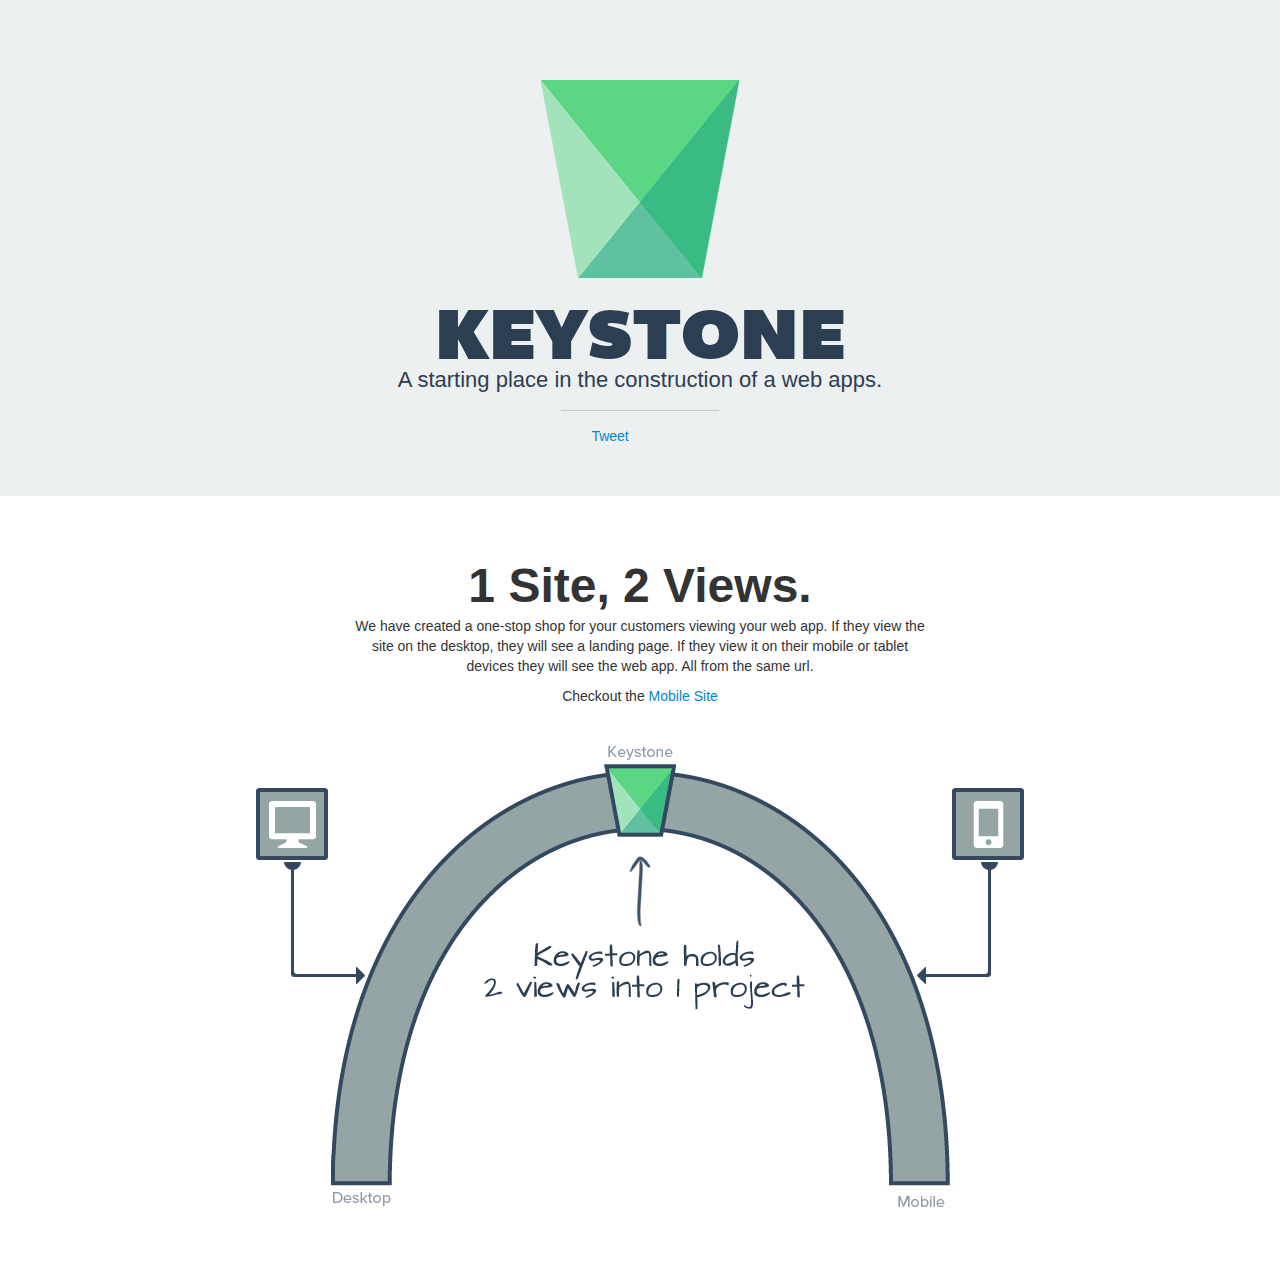
<file: index.html>
<!DOCTYPE html>
<!--[if lt IE 7]> <html class="no-js lt-ie9 lt-ie8 lt-ie7"> <![endif]-->
<!--[if IE 7]> <html class="no-js lt-ie9 lt-ie8"> <![endif]-->
<!--[if IE 8]> <html class="no-js lt-ie9"> <![endif]-->
<!--[if gt IE 8]><!--> <html class="no-js"> <!--<![endif]-->
<head>
  <meta charset="utf-8">
  <meta http-equiv="X-UA-Compatible" content="IE=edge,chrome=1">

  <title>Keystone (beta)</title>

  <meta name="description" content="">
  <!-- <meta name="viewport" content="width=device-width, initial-scale=1.0, maximum-scale=1.0"> -->
  <meta name="viewport" content="width=320.1, initial-scale=1, user-scalable=no">
  <meta name="apple-mobile-web-app-capable" content="yes">
  <meta name="apple-mobile-web-app-status-bar-style" content="black">
  <meta name="format-detection" content="telephone=no">

  <link rel="shortcut icon" href="favicon.ico">
  <link rel="apple-touch-icon" href="apple-touch-icon.png">
  <link rel="stylesheet" href="css/bootstrap.css">
  <link rel="stylesheet" href="css/desktop.css">

  <script src="js/modernizr.min.js"></script>
</head>
<body>

  <div class="container">
    <header>
      <img src="/img/d/logo.png">
      <h1>Keystone</h1>
      <p>A starting place in the construction of a web apps.</p>
      <div class="share">
        <a href="https://twitter.com/share" class="twitter-share-button" data-via="kennedysgarage" data-count="none">Tweet</a>
        <script>!function(d,s,id){var js,fjs=d.getElementsByTagName(s)[0],p=/^http:/.test(d.location)?'http':'https';if(!d.getElementById(id)){js=d.createElement(s);js.id=id;js.src=p+'://platform.twitter.com/widgets.js';fjs.parentNode.insertBefore(js,fjs);}}(document, 'script', 'twitter-wjs');</script>
        <iframe src="http://ghbtns.com/github-btn.html?user=kennedysgarage&repo=keystone&type=watch" allowtransparency="true" frameborder="0" scrolling="0" width="56" height="20"></iframe>
    </div><!--/share-->
    </header>
  </div><!--/container-->

  <div class="intro">
    <div class="container">
      <div class="row-fluid show-grid">
      <div class="span6 offset3">
      <h2>1 Site, 2 Views.</h2>
      <p>We have created a one-stop shop for your customers viewing your web app. If they view the site on the desktop, they will see a landing page. If they view it on their mobile or tablet devices they will see the web app. All from the same url.</p>
      <p>Checkout the <a href="mobile.html">Mobile Site</a></p>
      </div><!--/span6-->
      </div><!--/row-fluid-->
      <img src="/img/d/arc.png">
    </div><!--/container-->
  </div><!--/intro-->

<script src="//ajax.googleapis.com/ajax/libs/jquery/1.9.0/jquery.min.js"></script>
<script>window.jQuery || document.write('<script src="js/jquery-1.9.0.min.js"><\/script>')</script>
<script src="js/bootstrap.js"></script>
<script src="js/script.js"></script>
</body>
</html>
</file>
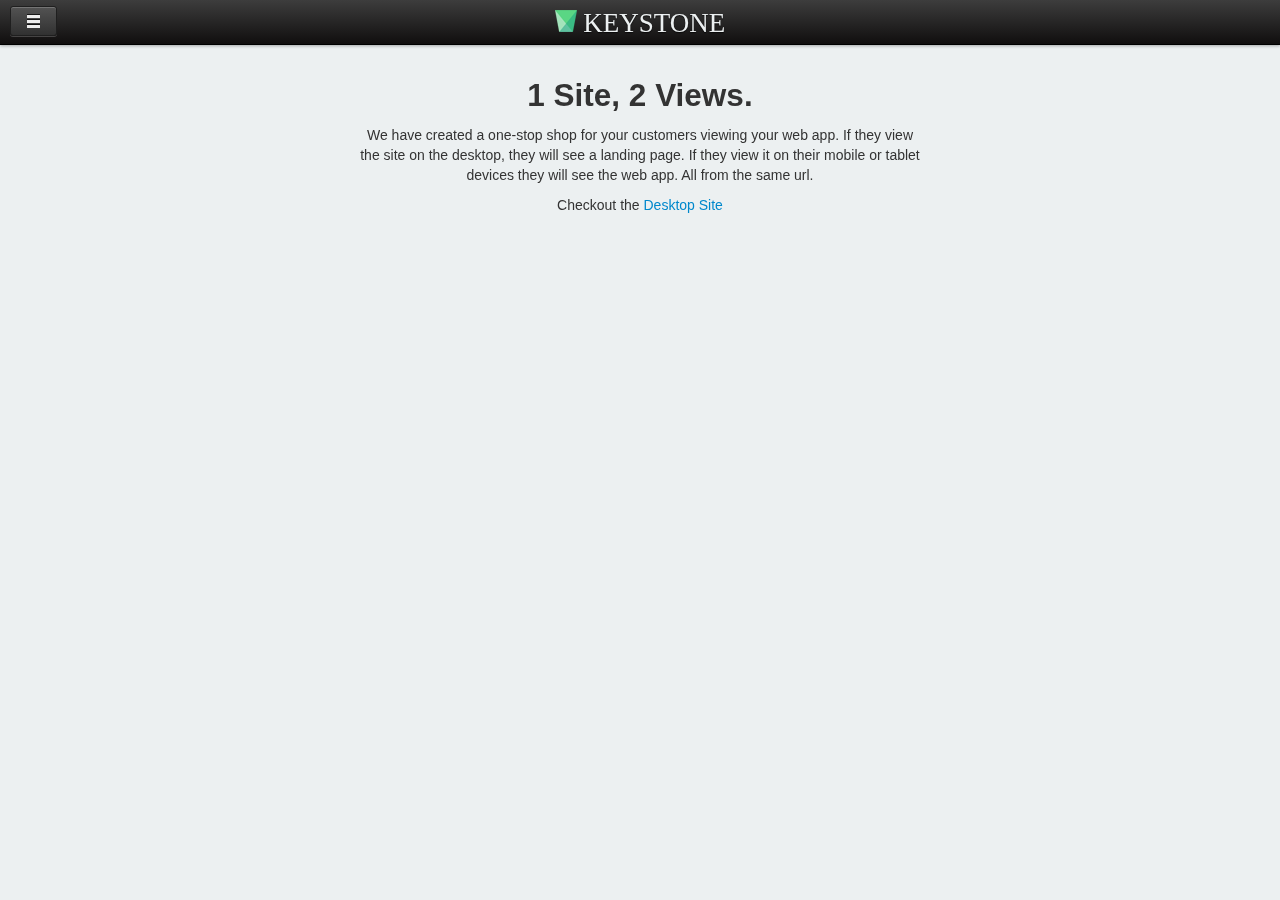
<file: mobile.html>
<!DOCTYPE html>
<!--[if lt IE 7]> <html class="no-js lt-ie9 lt-ie8 lt-ie7"> <![endif]-->
<!--[if IE 7]> <html class="no-js lt-ie9 lt-ie8"> <![endif]-->
<!--[if IE 8]> <html class="no-js lt-ie9"> <![endif]-->
<!--[if gt IE 8]><!--> <html class="no-js"> <!--<![endif]-->
<head>
  <meta charset="utf-8">
  <meta http-equiv="X-UA-Compatible" content="IE=edge,chrome=1">

  <title>Keystone (beta)</title>

  <meta name="description" content="">
  <!-- <meta name="viewport" content="width=device-width, initial-scale=1.0, maximum-scale=1.0"> -->
  <meta name="viewport" content="width=320.1, initial-scale=1, user-scalable=no">
  <meta name="apple-mobile-web-app-capable" content="yes">
  <meta name="apple-mobile-web-app-status-bar-style" content="black">
  <meta name="format-detection" content="telephone=no">
  <meta name="apple-mobile-web-app-title" content="Keystone"/>

  <link rel="shortcut icon" href="favicon.ico">
  <link rel="apple-touch-icon" href="apple-touch-icon.png">
  <link rel="stylesheet" href="css/bootstrap.css">
  <link rel="stylesheet" href="css/ss-social.css">
  <link rel="stylesheet" href="css/ss-standard.css">
  <link rel="stylesheet" href="css/mobile.css">

  <!-- Webpage Icon for Web Clip -->
  <!-- http://developer.apple.com/library/ios/#documentation/AppleApplications/Reference/SafariWebContent/ConfiguringWebApplications/ConfiguringWebApplications.html -->
  <link rel="apple-touch-icon-precomposed" href="img/icons/touch-icon-iphone.png" />
  <link rel="apple-touch-icon-precomposed" sizes="72x72" href="img/icons/touch-icon-ipad.png" />
  <link rel="apple-touch-icon-precomposed" sizes="114x114" href="img/icons/touch-icon-iphone-retina.png" />
  <link rel="apple-touch-icon-precomposed" sizes="144x144" href="img/icons/touch-icon-ipad-retina.png" />

  <!-- Startup Image -->
  <link rel="apple-touch-startup-image" href="img/launch/startup-ipad-landscape-retina.png" media="screen and (min-device-width: 481px) and (max-device-width: 1024px) and (orientation:landscape) and (min-device-pixel-ratio: 2)">
  <link rel="apple-touch-startup-image" href="img/launch/startup-ipad-portrait-retina.png" media="screen and (min-device-width: 481px) and (max-device-width: 1024px) and (orientation:portrait) and (min-device-pixel-ratio: 2)">
  <link rel="apple-touch-startup-image" href="img/launch/startup-ipad-landscape.png" media="screen and (min-device-width: 481px) and (max-device-width: 1024px) and (orientation:landscape)">
  <link rel="apple-touch-startup-image" href="img/launch/startup-ipad-portrait.png" media="screen and (min-device-width: 481px) and (max-device-width: 1024px) and (orientation:portrait)">
  <link rel="apple-touch-startup-image" href="img/launch/startup-568h-retina.png" media="screen and (device-height: 568px)">
  <link rel="apple-touch-startup-image" href="img/launch/startup-retina.png" media="screen and (device-height: 480px) and (min-device-pixel-ratio: 2)">
  <link rel="apple-touch-startup-image" href="img/launch/startup.png" media="screen and (device-height: 480px)">

  <script src="js/modernizr.min.js"></script>
</head>
<body>

<div class="hook" id="hook"></div>
<div id="mobile">

  <nav>
    <ul>
      <li>
        <form role="search" method="get" action="" id="search-form">
            <div class="search-wrap">
                <div class="search-input">
                    <input type="search" onwebkitspeechchange="startSearch()" x-webkit-grammar="builtin:search" x-webkit-speech="" placeholder="search..." value="" name="s" id="s">
                    <input type="submit" value="&#x1F50E;" id="search-submit" class="ss-icon">
                </div><!--/search-input-->
            </div><!--/search-wrap-->
        </form>
      </li>
      <li><strong>Find out more</strong></a></li>
      <li><a href="https://github.com/kennedysgarage/keystone">GitHub Repo</a></li>
      <li><strong>The Team</strong></a></li>
      <li><a href="https://twitter.com/kennedysgarage"><img src="/img/m/kennedy.png"> Kennedy</a></li>
    </ul>
  </nav>

  <div id="page">

    <header>
        <div id="menu-button"><a href="" id="menu-btn"><i class="ss-icon">&#xE9A1;</i></a></div>
        <h1><a href="mobile.html"><img src="/img/m/logo.png"> Keystone</a></h1>
    </header>

    <div id="main">
        <div class="container">
          <div class="intro">
          <div class="row-fluid show-grid">
              <div class="span6 offset3">
                <h2>1 Site, 2 Views.</h2>
                <p>We have created a one-stop shop for your customers viewing your web app. If they view the site on the desktop, they will see a landing page. If they view it on their mobile or tablet devices they will see the web app. All from the same url.</p>
                <p>Checkout the <a href="index.html">Desktop Site</a></p>
              </div><!--/span3-->
            </div><!--/row-fluid-->
            </div><!--/intro-->
        </div><!--/container-->
    </div><!--/main-->

</div><!--/page-->
</div><!--/mobile-->



  <!-- Loading screen -->
  <div id="loading" class="revealed" style="display:none">
    <span class="pictos">.</span>
  </div>

  <!-- Install to Home Screen display -->
  <div id="install" style="display:none">
    <div class="top">
      <h1>Install <strong>Keystone</strong></h1>
      <h2>Download the starting app for your iPhone today.</h2>
    </div><!--/top-->
    <div class="chrome_instructions">
      To download Keystone, open Keystone.com in Safari and "Add to Home Screen".
    </div><!--/chrome_instructions-->
    <div class="instructions">
      Tap the icon below to "<strong>Add to Home Screen</strong>"
    </div><!--/instructions-->
  </div><!--/install-->

<script src="//ajax.googleapis.com/ajax/libs/jquery/1.9.0/jquery.min.js"></script>
<script>window.jQuery || document.write('<script src="js/jquery-1.9.0.min.js"><\/script>')</script>
<script src="js/ss-social.js"></script>
<script src="js/ss-standard.js"></script>
<!-- <script src="js/bootstrap.js"></script> -->
<script src="js/helper.js"></script>
<script src="js/script.js"></script>
</body>
</html>
</file>
<file: css/desktop.css>
/* ========================================================= Desktop ===*/
@font-face {
    font-family: 'bemio';
    src: url('/fonts/bemio/bemio-webfont.eot');
    src: url('/fonts/bemio/bemio-webfont.eot?#iefix') format('embedded-opentype'),
         url('/fonts/bemio/bemio-webfont.woff') format('woff'),
         url('/fonts/bemio/bemio-webfont.ttf') format('truetype'),
         url('/fonts/bemio/bemio-webfont.svg#bemioregular') format('svg');
    font-weight: normal;
    font-style: normal;
}
body, html{
  background-color: #ecf0f1;
}
header{
  padding: 80px 0 50px;
  text-align: center;
}
header img{
  margin-bottom: 10px;
}
header h1{
  color: #2c3e52;
  font-family: 'bemio';
  font-size: 72px;
  font-weight: 400;
  line-height: 1;
  margin-bottom: 0;
  text-transform: uppercase;
}
header p{
  color: #2c3e52;
  font-size: 22px;
  margin: 0;
}
.share{
  border-top: 1px solid #CCCCCC;
  display: inline-block;
  margin: 20px 0 0;
  padding: 10px 30px 0;
}
.intro{
  background-color: #fff;
  padding: 60px 0;
  text-align: center;
}
.intro h2{
  font-size: 48px;
}
.intro img{
  margin: 30px 0 0;
}
</file>
<file: css/ss-social.css>
@charset "UTF-8";

/*
* Symbolset
* www.symbolset.com
* Copyright © 2012 Oak Studios LLC
*
* Upload this file to your web server
* and place this within your <head> tags.
* <link href="webfonts/ss-social.css" rel="stylesheet" />
*/

@font-face {
  font-family: "SSSocial";
  src: url('../fonts/ss-social-circle.eot');
  src: url('../fonts/ss-social-circle.eot?#iefix') format('embedded-opentype'),
       url('../fonts/ss-social-circle.woff') format('woff'),
       url('../fonts/ss-social-circle.ttf') format('truetype'),
       url('../fonts/ss-social-circle.svg#SSSocialCircle') format('svg');
  font-weight: bold;
  font-style: normal;
}

@font-face {
  font-family: "SSSocial";
  src: url('../fonts/ss-social-regular.eot');
  src: url('../fonts/ss-social-regular.eot?#iefix') format('embedded-opentype'),
       url('../fonts/ss-social-regular.woff') format('woff'),
       url('../fonts/ss-social-regular.ttf') format('truetype'),
       url('../fonts/ss-social-regular.svg#SSSocialRegular') format('svg');
  font-weight: normal;
  font-style: normal;
}

.ss-icon, .ss-icon.ss-social, .ss-icon.ss-social-circle,
[class^="ss-"]:before, [class*=" ss-"]:before,
[class^="ss-"][class*=" ss-social"]:before, [class*=" ss-"][class*=" ss-social"]:before,
[class^="ss-"].right:after, [class*=" ss-"].right:after,
[class^="ss-"][class*=" ss-social"].right:after, [class*=" ss-"][class*=" ss-social"].right:after{
  font-family: "SSSocial";
  font-style: normal;
  font-weight: normal;
  text-decoration: none;
  text-rendering: optimizeLegibility;
  white-space: nowrap;
  -webkit-font-feature-settings: "liga";
  -moz-font-feature-settings: "liga=1";
  -moz-font-feature-settings: "liga";
  -ms-font-feature-settings: "liga" 1;
  -o-font-feature-settings: "liga";
  font-feature-settings: "liga";
  -webkit-font-smoothing: antialiased;
}

.ss-icon.ss-social-circle,
[class^="ss-"].ss-social-circle:before, [class*=" ss-"].ss-social-circle:before,
[class^="ss-"].ss-social-circle.right:after, [class*=" ss-"].ss-social-circle.right:after{
  font-weight: bold;
}

[class^="ss-"].right:before, [class^="ss-"][class*=" ss-social"].right:before{display:none;content:'';}

.ss-facebook:before,.ss-facebook.right:after{content:''}.ss-twitter:before,.ss-twitter.right:after{content:''}.ss-linkedin:before,.ss-linkedin.right:after{content:''}.ss-googleplus:before,.ss-googleplus.right:after{content:''}.ss-tumblr:before,.ss-tumblr.right:after{content:''}.ss-wordpress:before,.ss-wordpress.right:after{content:''}.ss-blogger:before,.ss-blogger.right:after{content:''}.ss-posterous:before,.ss-posterous.right:after{content:''}.ss-youtube:before,.ss-youtube.right:after{content:''}.ss-vimeo:before,.ss-vimeo.right:after{content:''}.ss-flickr:before,.ss-flickr.right:after{content:''}.ss-instagram:before,.ss-instagram.right:after{content:''}.ss-pinterest:before,.ss-pinterest.right:after{content:''}.ss-dribbble:before,.ss-dribbble.right:after{content:''}.ss-behance:before,.ss-behance.right:after{content:''}.ss-github:before,.ss-github.right:after{content:''}.ss-octocat:before,.ss-octocat.right:after{content:''}.ss-paypal:before,.ss-paypal.right:after{content:''}.ss-foursquare:before,.ss-foursquare.right:after{content:''}.ss-skype:before,.ss-skype.right:after{content:''}.ss-rdio:before,.ss-rdio.right:after{content:''}.ss-spotify:before,.ss-spotify.right:after{content:''}.ss-lastfm:before,.ss-lastfm.right:after{content:''}.ss-mail:before,.ss-mail.right:after{content:'✉'}.ss-like:before,.ss-like.right:after{content:'👍'}.ss-rss:before,.ss-rss.right:after{content:''}
</file>
<file: css/ss-standard.css>
@charset "UTF-8";

/*
* Symbolset
* www.symbolset.com
* Copyright © 2012 Oak Studios LLC
*
* Upload this file to your web server
* and place this within your <head> tags.
* <link href="webfonts/ss-standard.css" rel="stylesheet" />
*/

@font-face {
  font-family: "SSStandard";
  src: url('../fonts/ss-standard.eot');
  src: url('../fonts/ss-standard.eot?#iefix') format('embedded-opentype'),
       url('../fonts/ss-standard.woff') format('woff'),
       url('../fonts/ss-standard.ttf')  format('truetype'),
       url('../fonts/ss-standard.svg#SSStandard') format('svg');
  font-weight: normal;
  font-style: normal;
}

.ss-icon, .ss-icon.ss-standard,
[class^="ss-"]:before, [class*=" ss-"]:before,
[class^="ss-"].ss-standard:before, [class*=" ss-"].ss-standard:before,
[class^="ss-"].right:after, [class*=" ss-"].right:after,
[class^="ss-"].ss-standard.right:after, [class*=" ss-"].ss-standard.right:after {
  font-family: "SSStandard";
  font-style: normal;
  font-weight: normal;
  text-decoration: none;
  text-rendering: optimizeLegibility;
  white-space: nowrap;
  -webkit-font-feature-settings: "liga";
  -moz-font-feature-settings: "liga=1";
  -moz-font-feature-settings: "liga";
  -ms-font-feature-settings: "liga" 1;
  -o-font-feature-settings: "liga";
  font-feature-settings: "liga";
  -webkit-font-smoothing: antialiased;
}

[class^="ss-"].right:before, [class*=" ss-"].ss-standard.right:before{display:none;content:'';}

.ss-cursor:before,.ss-cursor.right:after{content:''}.ss-crosshair:before,.ss-crosshair.right:after{content:'⌖'}.ss-search:before,.ss-search.right:after{content:'🔎'}.ss-zoomin:before,.ss-zoomin.right:after{content:''}.ss-zoomout:before,.ss-zoomout.right:after{content:''}.ss-view:before,.ss-view.right:after{content:'👀'}.ss-attach:before,.ss-attach.right:after{content:'📎'}.ss-link:before,.ss-link.right:after{content:'🔗'}.ss-move:before,.ss-move.right:after{content:''}.ss-write:before,.ss-write.right:after{content:'✎'}.ss-writingdisabled:before,.ss-writingdisabled.right:after{content:''}.ss-erase:before,.ss-erase.right:after{content:'✐'}.ss-compose:before,.ss-compose.right:after{content:'📝'}.ss-lock:before,.ss-lock.right:after{content:'🔒'}.ss-unlock:before,.ss-unlock.right:after{content:'🔓'}.ss-key:before,.ss-key.right:after{content:'🔑'}.ss-backspace:before,.ss-backspace.right:after{content:'⌫'}.ss-ban:before,.ss-ban.right:after{content:'🚫'}.ss-trash:before,.ss-trash.right:after{content:''}.ss-target:before,.ss-target.right:after{content:'◎'}.ss-tag:before,.ss-tag.right:after{content:''}.ss-bookmark:before,.ss-bookmark.right:after{content:'🔖'}.ss-flag:before,.ss-flag.right:after{content:'⚑'}.ss-like:before,.ss-like.right:after{content:'👍'}.ss-dislike:before,.ss-dislike.right:after{content:'👎'}.ss-heart:before,.ss-heart.right:after{content:'♥'}.ss-halfheart:before,.ss-halfheart.right:after{content:''}.ss-star:before,.ss-star.right:after{content:'⋆'}.ss-halfstar:before,.ss-halfstar.right:after{content:''}.ss-sample:before,.ss-sample.right:after{content:''}.ss-crop:before,.ss-crop.right:after{content:''}.ss-layers:before,.ss-layers.right:after{content:''}.ss-phone:before,.ss-phone.right:after{content:'📞'}.ss-phonedisabled:before,.ss-phonedisabled.right:after{content:''}.ss-rss:before,.ss-rss.right:after{content:''}.ss-facetime:before,.ss-facetime.right:after{content:''}.ss-reply:before,.ss-reply.right:after{content:'↩'}.ss-send:before,.ss-send.right:after{content:''}.ss-mail:before,.ss-mail.right:after{content:'✉'}.ss-inbox:before,.ss-inbox.right:after{content:'📥'}.ss-chat:before,.ss-chat.right:after{content:'💬'}.ss-user:before,.ss-user.right:after{content:'👤'}.ss-femaleuser:before,.ss-femaleuser.right:after{content:'👧'}.ss-users:before,.ss-users.right:after{content:'👥'}.ss-cart:before,.ss-cart.right:after{content:''}.ss-creditcard:before,.ss-creditcard.right:after{content:'💳'}.ss-dollarsign:before,.ss-dollarsign.right:after{content:'💲'}.ss-barchart:before,.ss-barchart.right:after{content:'📊'}.ss-piechart:before,.ss-piechart.right:after{content:''}.ss-box:before,.ss-box.right:after{content:'📦'}.ss-home:before,.ss-home.right:after{content:'⌂'}.ss-globe:before,.ss-globe.right:after{content:'🌎'}.ss-navigate:before,.ss-navigate.right:after{content:''}.ss-compass:before,.ss-compass.right:after{content:''}.ss-signpost:before,.ss-signpost.right:after{content:''}.ss-map:before,.ss-map.right:after{content:''}.ss-location:before,.ss-location.right:after{content:''}.ss-pin:before,.ss-pin.right:after{content:'📍'}.ss-database:before,.ss-database.right:after{content:''}.ss-hdd:before,.ss-hdd.right:after{content:''}.ss-music:before,.ss-music.right:after{content:'♫'}.ss-mic:before,.ss-mic.right:after{content:'🎤'}.ss-volume:before,.ss-volume.right:after{content:'🔈'}.ss-volumelow:before,.ss-volumelow.right:after{content:'🔉'}.ss-volumehigh:before,.ss-volumehigh.right:after{content:'🔊'}.ss-airplay:before,.ss-airplay.right:after{content:''}.ss-camera:before,.ss-camera.right:after{content:'📷'}.ss-picture:before,.ss-picture.right:after{content:'🌄'}.ss-video:before,.ss-video.right:after{content:'📹'}.ss-play:before,.ss-play.right:after{content:'▶'}.ss-pause:before,.ss-pause.right:after{content:''}.ss-stop:before,.ss-stop.right:after{content:'■'}.ss-record:before,.ss-record.right:after{content:'●'}.ss-rewind:before,.ss-rewind.right:after{content:'⏪'}.ss-fastforward:before,.ss-fastforward.right:after{content:'⏩'}.ss-skipback:before,.ss-skipback.right:after{content:'⏮'}.ss-skipforward:before,.ss-skipforward.right:after{content:'⏭'}.ss-eject:before,.ss-eject.right:after{content:'⏏'}.ss-repeat:before,.ss-repeat.right:after{content:'🔁'}.ss-replay:before,.ss-replay.right:after{content:'↺'}.ss-shuffle:before,.ss-shuffle.right:after{content:'🔀'}.ss-book:before,.ss-book.right:after{content:'📕'}.ss-openbook:before,.ss-openbook.right:after{content:'📖'}.ss-notebook:before,.ss-notebook.right:after{content:'📓'}.ss-grid:before,.ss-grid.right:after{content:''}.ss-rows:before,.ss-rows.right:after{content:''}.ss-columns:before,.ss-columns.right:after{content:''}.ss-thumbnails:before,.ss-thumbnails.right:after{content:''}.ss-desktop:before,.ss-desktop.right:after{content:'💻'}.ss-laptop:before,.ss-laptop.right:after{content:''}.ss-tablet:before,.ss-tablet.right:after{content:''}.ss-cell:before,.ss-cell.right:after{content:'📱'}.ss-battery:before,.ss-battery.right:after{content:'🔋'}.ss-batteryhigh:before,.ss-batteryhigh.right:after{content:''}.ss-batterymedium:before,.ss-batterymedium.right:after{content:''}.ss-batterylow:before,.ss-batterylow.right:after{content:''}.ss-batteryempty:before,.ss-batteryempty.right:after{content:''}.ss-clouddownload:before,.ss-clouddownload.right:after{content:''}.ss-download:before,.ss-download.right:after{content:''}.ss-cloudupload:before,.ss-cloudupload.right:after{content:''}.ss-upload:before,.ss-upload.right:after{content:''}.ss-fork:before,.ss-fork.right:after{content:''}.ss-merge:before,.ss-merge.right:after{content:''}.ss-refresh:before,.ss-refresh.right:after{content:'↻'}.ss-sync:before,.ss-sync.right:after{content:''}.ss-loading:before,.ss-loading.right:after{content:''}.ss-wifi:before,.ss-wifi.right:after{content:''}.ss-connection:before,.ss-connection.right:after{content:''}.ss-file:before,.ss-file.right:after{content:'📄'}.ss-folder:before,.ss-folder.right:after{content:'📁'}.ss-quote:before,.ss-quote.right:after{content:'“'}.ss-text:before,.ss-text.right:after{content:''}.ss-font:before,.ss-font.right:after{content:''}.ss-print:before,.ss-print.right:after{content:'⎙'}.ss-fax:before,.ss-fax.right:after{content:'📠'}.ss-list:before,.ss-list.right:after{content:''}.ss-layout:before,.ss-layout.right:after{content:''}.ss-action:before,.ss-action.right:after{content:''}.ss-redirect:before,.ss-redirect.right:after{content:'↪'}.ss-expand:before,.ss-expand.right:after{content:'⤢'}.ss-contract:before,.ss-contract.right:after{content:''}.ss-help:before,.ss-help.right:after{content:'❓'}.ss-info:before,.ss-info.right:after{content:'ℹ'}.ss-alert:before,.ss-alert.right:after{content:'⚠'}.ss-caution:before,.ss-caution.right:after{content:'⛔'}.ss-logout:before,.ss-logout.right:after{content:''}.ss-plus:before,.ss-plus.right:after{content:'+'}.ss-hyphen:before,.ss-hyphen.right:after{content:'-'}.ss-check:before,.ss-check.right:after{content:'✓'}.ss-delete:before,.ss-delete.right:after{content:'␡'}.ss-settings:before,.ss-settings.right:after{content:'⚙'}.ss-dashboard:before,.ss-dashboard.right:after{content:''}.ss-notifications:before,.ss-notifications.right:after{content:'🔔'}.ss-notificationsdisabled:before,.ss-notificationsdisabled.right:after{content:'🔕'}.ss-clock:before,.ss-clock.right:after{content:'⏲'}.ss-stopwatch:before,.ss-stopwatch.right:after{content:'⏱'}.ss-calendar:before,.ss-calendar.right:after{content:'📅'}.ss-calendaradd:before,.ss-calendaradd.right:after{content:''}.ss-calendarremove:before,.ss-calendarremove.right:after{content:''}.ss-calendarcheck:before,.ss-calendarcheck.right:after{content:''}.ss-calendardelete:before,.ss-calendardelete.right:after{content:''}.ss-briefcase:before,.ss-briefcase.right:after{content:'💼'}.ss-cloud:before,.ss-cloud.right:after{content:'☁'}.ss-droplet:before,.ss-droplet.right:after{content:'💧'}.ss-up:before,.ss-up.right:after{content:'⬆'}.ss-upright:before,.ss-upright.right:after{content:'⬈'}.ss-right:before,.ss-right.right:after{content:'➡'}.ss-downright:before,.ss-downright.right:after{content:'⬊'}.ss-down:before,.ss-down.right:after{content:'⬇'}.ss-downleft:before,.ss-downleft.right:after{content:'⬋'}.ss-left:before,.ss-left.right:after{content:'⬅'}.ss-upleft:before,.ss-upleft.right:after{content:'⬉'}.ss-navigateup:before,.ss-navigateup.right:after{content:''}.ss-navigateright:before,.ss-navigateright.right:after{content:'▻'}.ss-navigatedown:before,.ss-navigatedown.right:after{content:''}.ss-navigateleft:before,.ss-navigateleft.right:after{content:'◅'}.ss-directup:before,.ss-directup.right:after{content:'▴'}.ss-directright:before,.ss-directright.right:after{content:'▹'}.ss-dropdown:before,.ss-dropdown.right:after{content:'▾'}.ss-directleft:before,.ss-directleft.right:after{content:'◃'}.ss-retweet:before,.ss-retweet.right:after{content:''}
</file>
<file: css/mobile.css>
/* ========================================================= Mobile ===*/
html,body{
  height: 100%;
  margin: 0;
  padding: 0;
}
/* ========================================================= Structure ===*/
#mobile{
  overflow: hidden;
  height: 100%;
}
#page{
  background-color: #ecf0f1;
  margin: 0;
  box-shadow: -1px 0 3px rgba(0,0,0,0.5);
  position: relative;
  left: 0;
  height: 100%;
  height: 100%;
  overflow-y: scroll;
  z-index: 99999;
}
/* ========================================================= Header ===*/
header{
  background: #3d3d3d;
  background: -moz-linear-gradient(top,  #3d3d3d 0%, #100e0e 100%);
  background: -webkit-gradient(linear, left top, left bottom, color-stop(0%,#3d3d3d), color-stop(100%,#100e0e));
  background: -webkit-linear-gradient(top,  #3d3d3d 0%,#100e0e 100%);
  background: -o-linear-gradient(top,  #3d3d3d 0%,#100e0e 100%);
  background: -ms-linear-gradient(top,  #3d3d3d 0%,#100e0e 100%);
  background: linear-gradient(to bottom,  #3d3d3d 0%,#100e0e 100%);
  filter: progid:DXImageTransform.Microsoft.gradient( startColorstr='#3d3d3d', endColorstr='#100e0e',GradientType=0 );
  border-bottom: 1px solid #000;
  box-shadow: 0 1px 3px rgba(0,0,0,0.3);
  height: 44px;
  margin: 0 0 15px;
  padding: 0 10px;
}
header h1{
  display: block;
  font-family: 'bemio';
  font-size: 27px;
  font-weight: 300;
  line-height: 1;
  margin: 0;
  padding: 10px 0 0;
  text-align: center;
  text-transform: uppercase;
  text-shadow: 0 1px 1px rgba(0,0,0,0.7);
}
header h1 a, header h1 a:hover, header h1 a:active{
  color: #ecf0f1;
  text-decoration: none;
}
header h1 img{
  vertical-align: top;
}
header #menu-button{
  position: relative;
}
header #menu-button a {
  background: #535353;
  background: -moz-linear-gradient(top,  #535353 0%, #313131 100%);
  background: -webkit-gradient(linear, left top, left bottom, color-stop(0%,#535353), color-stop(100%,#313131));
  background: -webkit-linear-gradient(top,  #535353 0%,#313131 100%);
  background: -o-linear-gradient(top,  #535353 0%,#313131 100%);
  background: -ms-linear-gradient(top,  #535353 0%,#313131 100%);
  background: linear-gradient(to bottom,  #535353 0%,#313131 100%);
  filter: progid:DXImageTransform.Microsoft.gradient( startColorstr='#535353', endColorstr='#313131',GradientType=0 );
  border: 1px solid #1f1f1f;
  box-shadow: 0 1px 0 rgba(255,255,255,0.2) inset, 0 1px 0 rgba(255,255,255,0.2);
  border-radius: 3px;
  font-size: 13px;
  padding: 6px 16px 1px;
  left: 0px;
  position: absolute;
  top: 6px;
}
header #menu-button a, header #menu-button a:hover{
  color: #ececec;
  text-decoration: none;
  text-shadow: 0 -1px 0 rgba(0,0,0,0.7);
}
/* ========================================================= Menu Nav ===*/
nav{
  background: #393b3c;
  height: 100%;
  display: block;
  position: fixed;
  overflow-y: auto;
  width: 255px;
  left: 0px;
  top: 0px;
  z-index: 0;
}
nav ul{
  list-style: none;
  margin: 0;
  padding: 0;
}
nav li{
  border-bottom: 1px solid rgba(0,0,0,0.3);
  box-shadow: 0 1px 0 rgba(255,255,255,0.1);
  margin: 0;
  padding: 0;
}
nav strong{
  background-color: #66696b;
  background-image: -webkit-gradient(linear, left top, left bottom, from(rgb(102, 105, 107)), to(rgb(73, 75, 77)));
  background-image: -webkit-linear-gradient(top, rgb(102, 105, 107), rgb(73, 75, 77));
  background-image: -moz-linear-gradient(top, rgb(102, 105, 107), rgb(73, 75, 77));
  background-image: -o-linear-gradient(top, rgb(102, 105, 107), rgb(73, 75, 77));
  background-image: -ms-linear-gradient(top, rgb(102, 105, 107), rgb(73, 75, 77));
  background-image: linear-gradient(top, rgb(102, 105, 107), rgb(73, 75, 77));
  filter: progid:DXImageTransform.Microsoft.gradient(GradientType=0,StartColorStr='#66696b', EndColorStr='#494b4d');
  color: #eee;
  display: block;
  font-size: 13px;
  padding: 3px 10px;
  text-transform: uppercase;
}
nav a{
  color: #fff;
  font-size: 15px;
  display: block;
  padding: 7px 10px;
  text-shadow: 0 1px 1px rgba(0,0,0,0.5);
}
nav a:hover{
  color: #fff;
  text-decoration: none;
}
nav img{
  border-radius: 2px;
  vertical-align: top;
}
/* ---------
-- Search --
--------- */
#search-form {
  margin-bottom: 0;
  padding: 7px;
}
#search-form .search-wrap{
    background-color: #fff;
    border-radius: 3px;
    box-shadow: 0 1px solid rgba(255,255,255,0.3);
    padding: 0 34px 0 0;
}
#search-form .search-input{
    border: 1px solid #000;
    border-radius: 3px 0 0 3px;
    position: relative;
    width: 100%; height: 32px;
}
#search-form input[type="search"] {
    -webkit-appearance:none;
    border: 1px solid white;
    border-radius: 3px 0 0 3px;
    box-shadow: none;
    height: 14px;
    left: 0;
    line-height: 14px;
    margin: 0;
    padding: 8px 0 8px 8px;
    position: relative;
    width: 100%;
    z-index: 15;
}
#search-form input[type="submit"] {
    -webkit-appearance:none;
    background-color: #fff;
    color: #b9b9b9;
    border-color: #000;
    border-style: solid;
    border-width: 1px 1px 1px 0;
    border-radius: 0 3px 3px 0;
    padding: 8px 0 7px;
    position: absolute;
    top: -1px; right: -35px;
    width: 34px; height: 34px;
    z-index: 10;
}
input::-webkit-input-placeholder{
    color: #b9b9b9 !important;
    font-style: italic;
}
input:-moz-placeholder{
    color: #b9b9b9 !important;
    font-style: italic;
}
/* ========================================================= MAIN ===*/
.intro{
  margin:5px;
  text-align: center;
}

/* ========================================================= Install to Home Screen ===*/
#install {
  background: #f7f7f7 url(../img/install.png) 50% 70% no-repeat;
  background-size: auto 50%;
  color: #444;
  height: 100%;
  position: absolute;
  overflow: hidden;
  pointer-events: none;
  text-shadow: 1px 1px 0 #FFF;
  width: 100%;
  z-index: 9999;
  -webkit-transition: opacity 0.1s linear;
  -moz-transition: opacity 0.1s linear;
  -o-transition: opacity 0.1s linear;
  transition: opacity 0.1s linear;
}
#install .top {
  margin-top: 25px;
}
#install h1 {
  font-size: 25px;
  font-weight: normal;
  text-align: center;
}
#install h2 {
  margin-top: 10px;
  font-size: 18px;
  font-weight: normal;
  text-align: center;
  padding: 0 25px;
}
#install .chrome_instructions {
  display: none;
  position: absolute;
  bottom: 50px;
  width: 100%;
  padding: 0 15px;
  font-size: 17px;
  line-height: 1.3em;
  text-align: center;
}
body.mobile_chrome #install .chrome_instructions {
  display: block;
}
#install .instructions {
  position: absolute;
  bottom: 5px;
  width: 100%;
  font-size: 17px;
  line-height: 1.3em;
  text-align: center;
}
body.mobile_chrome #install .instructions {
  display: none;
}
#install .instructions .pictos {
  display: block;
  width: 100%;
}
body.landscape #install {
  background: #E9E9E9;
}
body.landscape #install .instructions .pictos {
  position: relative;
  left: -38px;
}
</file>
